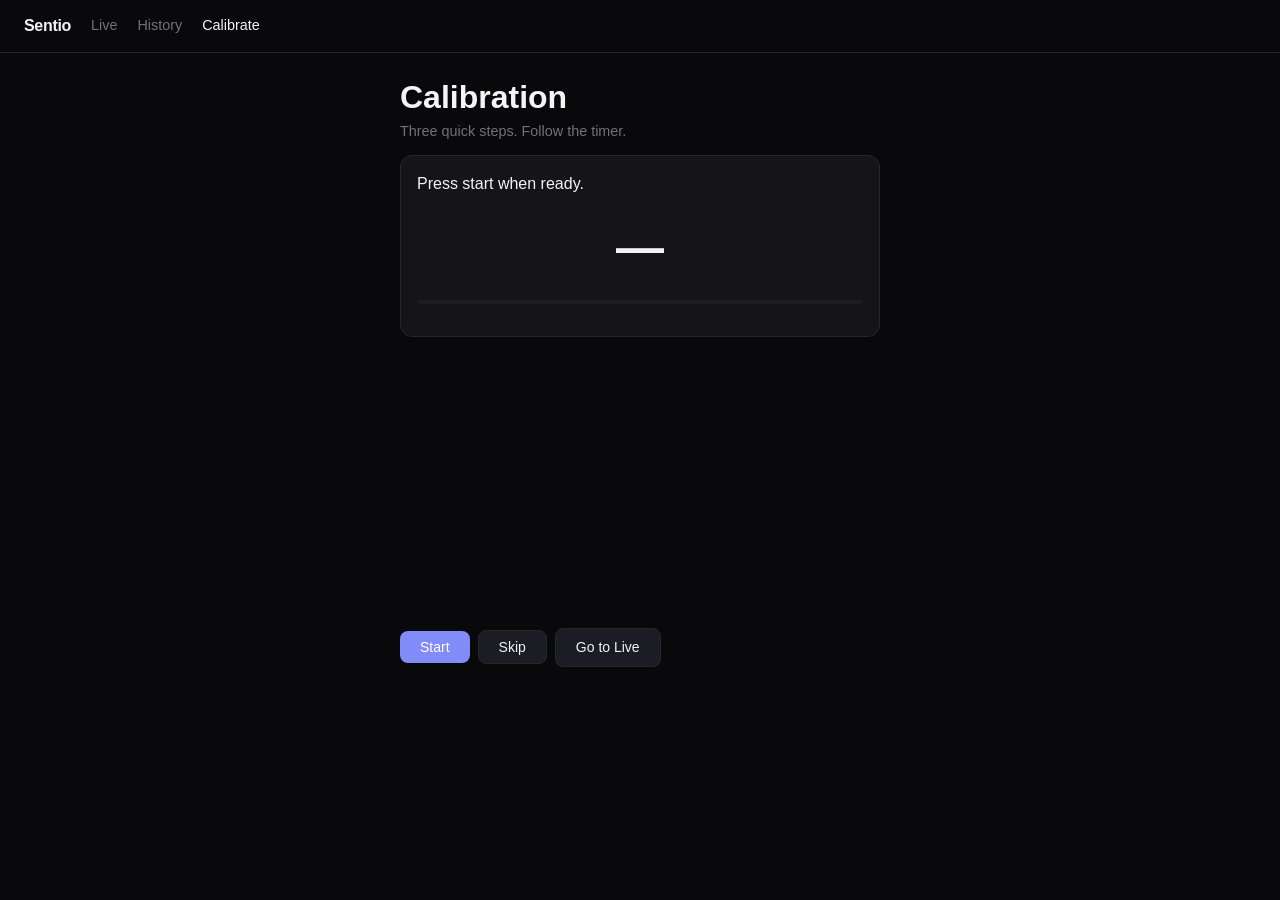
<file: templates/calibrate.html>
<!DOCTYPE html>
<html lang="en">
<head>
  <meta charset="UTF-8">
  <meta name="viewport" content="width=device-width, initial-scale=1.0">
  <title>Sentio — Calibrate</title>
  <link rel="stylesheet" href="/static/css/styles.css">
</head>
<body>
  <nav class="nav">
    <span class="logo">Sentio</span>
    <a href="/">Live</a>
    <a href="/insights">History</a>
    <a href="/calibrate" class="active">Calibrate</a>
  </nav>

  <main class="calibrate-page cal-wizard">
    <h1>Calibration</h1>
    <p class="label" style="text-transform:none;letter-spacing:0;font-size:0.9rem;color:var(--muted)">
      Three quick steps. Follow the timer.
    </p>

    <div class="cal-step">
      <p id="calInstruction">Press start when ready.</p>
      <div class="cal-timer" id="calTimer">—</div>
      <div class="cal-progress"><div class="cal-progress-fill" id="calProgress"></div></div>
      <p id="calStatus" style="color:var(--muted);font-size:0.875rem"></p>
    </div>

    <video id="calVideo" autoplay playsinline muted width="480"></video>

    <div class="cal-controls" id="calControls">
      <button id="calStart">Start</button>
      <button class="secondary" id="calSkip">Skip</button>
      <a href="/" class="btn-link">Go to Live</a>
    </div>
    <div class="cal-controls hidden" id="calDoneControls">
      <a href="/" class="btn-link primary">Go to Live</a>
    </div>
  </main>

  <script src="/static/js/calibrate.js"></script>
</body>
</html>
</file>
<file: static/css/styles.css>
:root {
  --bg: #09090b;
  --surface: #141419;
  --surface2: #1c1c24;
  --text: #f4f4f5;
  --muted: #71717a;
  --border: #27272a;
  --mood-color: #71717a;
  --accent: #818cf8;
  --strong: #22c55e;
  --medium: #eab308;
  --weak: #f97316;
  --offline: #52525b;
}

* { box-sizing: border-box; margin: 0; padding: 0; }

body {
  font-family: -apple-system, BlinkMacSystemFont, "Segoe UI", sans-serif;
  background: var(--bg);
  color: var(--text);
  min-height: 100vh;
  line-height: 1.5;
}

.nav {
  display: flex;
  align-items: center;
  gap: 1.25rem;
  padding: 0.875rem 1.5rem;
  border-bottom: 1px solid var(--border);
}

.nav .logo { font-weight: 600; letter-spacing: -0.02em; }
.nav a { color: var(--muted); text-decoration: none; font-size: 0.9rem; }
.nav a.active, .nav a:hover { color: var(--text); }

.live {
  max-width: 960px;
  margin: 0 auto;
  padding: 1.25rem;
  display: flex;
  flex-direction: column;
  gap: 1rem;
}

.live-grid {
  display: grid;
  grid-template-columns: 1.4fr 1fr;
  gap: 1rem;
}

.card {
  background: var(--surface);
  border: 1px solid var(--border);
  border-radius: 12px;
  padding: 1rem;
}

.label {
  font-size: 0.75rem;
  text-transform: uppercase;
  letter-spacing: 0.06em;
  color: var(--muted);
  margin-bottom: 0.75rem;
}

.feed-card video {
  width: 100%;
  border-radius: 8px;
  background: #000;
  aspect-ratio: 16/9;
  object-fit: cover;
  display: block;
}

.controls { margin-top: 0.75rem; display: flex; gap: 0.5rem; }

button {
  background: var(--accent);
  color: #fff;
  border: none;
  padding: 0.5rem 1.25rem;
  border-radius: 8px;
  cursor: pointer;
  font-size: 0.875rem;
  font-weight: 500;
}
button.secondary { background: var(--surface2); color: var(--text); border: 1px solid var(--border); }
button:disabled { opacity: 0.35; cursor: not-allowed; }

.mood-card {
  display: flex;
  flex-direction: column;
  align-items: center;
  justify-content: center;
  min-height: 280px;
}

.mood-ring {
  width: 140px;
  height: 140px;
  border-radius: 50%;
  border: 4px solid var(--mood-color);
  display: flex;
  align-items: center;
  justify-content: center;
  transition: border-color 0.25s;
  margin-bottom: 1.25rem;
  flex-shrink: 0;
}

.mood-label {
  display: flex;
  flex-direction: column;
  align-items: center;
  justify-content: center;
  text-align: center;
  padding: 0.5rem;
  max-width: 100%;
}

.mood-primary {
  font-size: 1.1rem;
  font-weight: 600;
  text-transform: capitalize;
  line-height: 1.2;
}

.mood-split {
  display: flex;
  flex-direction: column;
  gap: 0.15rem;
  font-size: 0.85rem;
  font-weight: 600;
  text-transform: capitalize;
  line-height: 1.15;
}

.mood-split span { display: block; }

.signals { width: 100%; display: flex; flex-direction: column; gap: 0.5rem; }

.cal-controls { margin-top: 0.75rem; display: flex; gap: 0.5rem; align-items: center; flex-wrap: wrap; }

a.btn-link {
  display: inline-block;
  padding: 0.5rem 1.25rem;
  border-radius: 8px;
  font-size: 0.875rem;
  font-weight: 500;
  text-decoration: none;
  color: var(--text);
  background: var(--surface2);
  border: 1px solid var(--border);
}
a.btn-link.primary {
  background: var(--accent);
  color: #fff;
  border-color: transparent;
}

.signal-row {
  display: grid;
  grid-template-columns: 44px 1fr 10px 64px;
  align-items: center;
  gap: 0.5rem;
  font-size: 0.875rem;
  padding: 0.5rem 0.75rem;
  background: var(--surface2);
  border-radius: 8px;
}

.signal-name { color: var(--muted); font-size: 0.8rem; }
.signal-emotion { text-transform: capitalize; font-weight: 500; }
.signal-strength { color: var(--muted); font-size: 0.8rem; text-transform: capitalize; }

.signal-dot {
  width: 8px;
  height: 8px;
  border-radius: 50%;
  background: var(--offline);
}
.signal-dot.strong { background: var(--strong); }
.signal-dot.medium { background: var(--medium); }
.signal-dot.weak { background: var(--weak); }
.signal-dot.offline { background: var(--offline); }

.banner {
  padding: 0.75rem 1rem;
  border-radius: 8px;
  font-size: 0.875rem;
  background: var(--surface2);
  border: 1px solid var(--border);
  color: var(--muted);
}
.banner.mismatch {
  background: #1c1910;
  border-color: #854d0e;
  color: #fde68a;
}

.timeline-card canvas { max-height: 160px; }

.debug-panel {
  font-size: 0.75rem;
  color: var(--muted);
}
.debug-panel pre {
  margin-top: 0.5rem;
  padding: 0.75rem;
  background: var(--surface);
  border-radius: 8px;
  overflow-x: auto;
  white-space: pre-wrap;
}

.hidden { display: none !important; }

.modal {
  position: fixed;
  inset: 0;
  background: rgba(0,0,0,0.75);
  display: flex;
  align-items: center;
  justify-content: center;
  z-index: 100;
}
.modal-box {
  background: var(--surface);
  border: 1px solid var(--border);
  padding: 1.75rem;
  border-radius: 12px;
  max-width: 360px;
  text-align: center;
}
.modal-box h2 { font-size: 1.1rem; margin-bottom: 0.35rem; }
.modal-box p { color: var(--muted); margin-bottom: 1.25rem; font-size: 0.875rem; }
.modal-box button { margin: 0 0.25rem; }

/* insights + calibrate */
.insights-page, .calibrate-page {
  max-width: 960px;
  margin: 0 auto;
  padding: 1.25rem;
}
.charts-row {
  display: grid;
  grid-template-columns: 1fr 1fr;
  gap: 1rem;
  margin-bottom: 1.5rem;
}
.chart-box, .sessions-section table, .replay-section, .cal-step {
  background: var(--surface);
  border: 1px solid var(--border);
  border-radius: 12px;
  padding: 1rem;
}
.sessions-section table { width: 100%; border-collapse: collapse; }
.sessions-section th, .sessions-section td {
  padding: 0.65rem 0.75rem;
  text-align: left;
  border-bottom: 1px solid var(--border);
  font-size: 0.85rem;
}

.cal-wizard { max-width: 520px; margin: 0 auto; }
.cal-timer {
  font-size: 3rem;
  font-weight: 700;
  text-align: center;
  margin: 1rem 0;
  font-variant-numeric: tabular-nums;
}
.cal-progress {
  height: 4px;
  background: var(--surface2);
  border-radius: 2px;
  overflow: hidden;
  margin: 1rem 0;
}
.cal-progress-fill {
  height: 100%;
  width: 0%;
  background: var(--accent);
  transition: width 0.1s linear;
}
#calVideo { width: 100%; border-radius: 8px; margin: 1rem 0; }

@media (max-width: 768px) {
  .live-grid, .charts-row { grid-template-columns: 1fr; }
}
</file>
